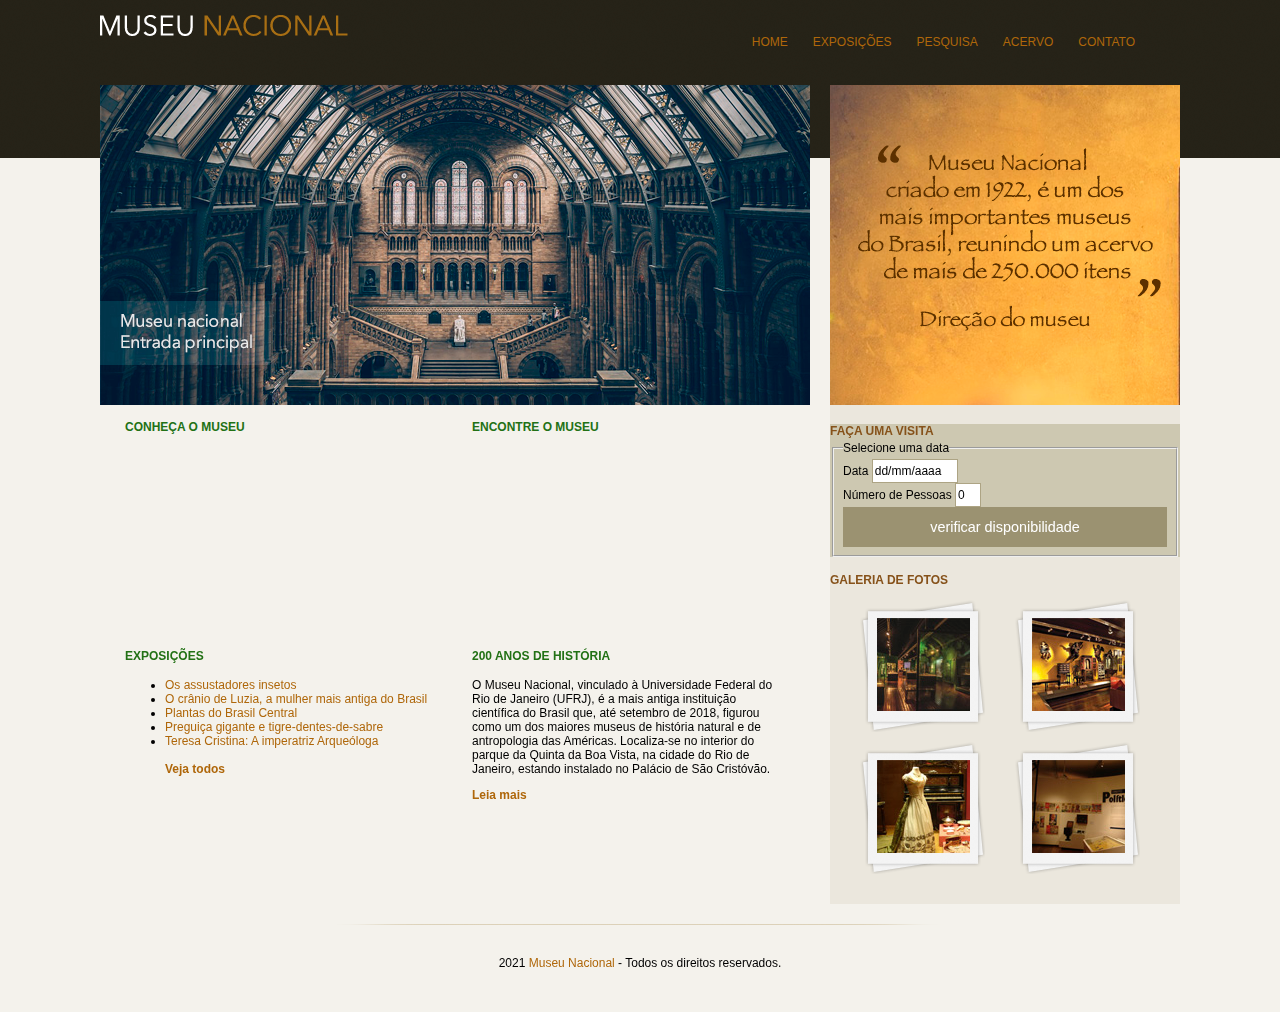
<file: index.html>
<!DOCTYPE html>
<html lang="pt-br">

<head>
  <meta charset="UTF-8">
  <meta name="viewport" content="width=device-width, initial-scale=1.0">

  <meta property="og:title" content="Museu Nacional" />
  <meta property="og:type" content="website" />
  <meta property="og:url" content="https://marlimota.github.io/museu-nacional/" />
  <meta property="og:description"
    content="Site com informações gerais sobre o Museu Nacional. Desenvolvido utilizando HTML, CSS e Javascript." />

  <meta property="og:image" content="https://i.imgur.com/dG1ixU9.jpg">
  <meta property="og:image:type" content="image/jpeg">
  <meta property="og:image:width" content="220">
  <meta property="og:image:height" content="195">

  <link rel="shortcut icon" href="images/favicon.ico" type="image/x-icon" />

  <link rel="stylesheet" href="css/style.css" type="text/css">
  <link rel="stylesheet" href="css/normalize.css" type="text/css">

  <title>Museu Nacional</title>
</head>

<body>
  <div id="container">

    <header>
      <div id="logo">
        <a href=""></a>
      </div>
      <nav>
        <ul>
          <li><a href="index.html">Home</a></li>
          <li><a href="exposicoes.html">Exposições</a></li>
          <li><a href="pesquisa.html">Pesquisa</a></li>
          <li><a href="acervo.html">Acervo</a></li>
          <li><a href="contato.html">Contato</a></li>
        </ul>
      </nav>
    </header>

    <div id="principal">

      <div id="conteudo">
        <section id="capa">
          <img src="images/museu.png" alt="imagem do museu">
        </section>

        <section id="postagens">
          <article id="video">
            <h3>Conheça o museu</h3>
            <iframe width="310" height="170" src="https://www.youtube.com/embed/RGUYb-hivrc" frameborder="0"
              allow="accelerometer; autoplay; clipboard-write; encrypted-media; gyroscope; picture-in-picture"
              allowfullscreen></iframe>
          </article>
          <article id="mapa">
            <h3>Encontre o museu</h3>
            <iframe
              src="https://www.google.com/maps/embed?pb=!1m14!1m8!1m3!1d14700.825245036422!2d-43.2265289!3d-22.90576!3m2!1i1024!2i768!4f13.1!3m3!1m2!1s0x0%3A0x4d11e9a933d38ce3!2sNational%20Museum%20of%20Brazil!5e0!3m2!1sen!2sbr!4v1612237708060!5m2!1sen!2sbr"
              width="310" height="170" frameborder="0" style="border:0;" allowfullscreen="" aria-hidden="false"
              tabindex="0"></iframe>
          </article>
          <article id="exposicoes">
            <h3>Exposições</h3>
            <ul>
              <li><a href="">Os assustadores insetos</a></li>
              <li><a href="">O crânio de Luzia, a mulher mais antiga do Brasil</a></li>
              <li><a href="">Plantas do Brasil Central</a></li>
              <li><a href="">Preguiça gigante e tigre-dentes-de-sabre</a></li>
              <li><a href="">Teresa Cristina: A imperatriz Arqueóloga</a></li>
              <br>
              <a href="https://www.youtube.com/channel/UC0_2S5qBQlr1twzbra3XJag"><strong>Veja todos</strong></a>
            </ul>
          </article>
          <article id="historia">
            <h3>200 anos de História</h3>
            <p>O Museu Nacional, vinculado à Universidade Federal do Rio de Janeiro (UFRJ), é a mais antiga instituição
              científica do Brasil que, até setembro de 2018, figurou como um dos maiores museus de história natural e
              de antropologia das Américas. Localiza-se no interior do parque da Quinta da Boa Vista, na cidade do Rio
              de Janeiro, estando instalado no Palácio de São Cristóvão.</p>
            <a href="https://pt.wikipedia.org/wiki/Museu_Nacional_(Rio_de_Janeiro)"><strong>Leia mais</strong></a>
          </article>
        </section>

      </div>

      <aside>
        <section id="depoimento">
          <img src="images/depoimento.png" alt="depoimento">
        </section>
        <section id="visita">
          <h4>Faça uma visita</h4>
          <form action="">
            <fieldset>
              <legend>Selecione uma data</legend>
              <label for="data">Data</label>
              <input class="campo" type="text" name="" id="data" value="dd/mm/aaaa">
              <br>
              <label for="qtd">Número de Pessoas</label>
              <input class="campo" style="width: 20px;" type="text" name="" id="qtd" value="0">
              <input class="botao" type="submit" name="" id="" value="verificar disponibilidade">
            </fieldset>
          </form>
        </section>

        <section id="galeria">
          <h4>Galeria de Fotos</h4>
          <a href="acervo.html"><img src="images/imagem1.jpg" height="93" width="93" alt=""></a>
          <a href="acervo.html"><img src="images/imagem2.jpg" height="93" width="93" alt=""></a>
          <a href="acervo.html"><img src="images/imagem3.jpg" height="93" width="93" alt=""></a>
          <a href="acervo.html"><img src="images/imagem4.jpg" height="93" width="93" alt=""></a>
        </section>

      </aside>
    </div>

    <footer style="clear: both;">
      <p>
        2021 <a href="">Museu Nacional </a> - Todos os direitos reservados.
      </p>
    </footer>

  </div>

  <script type="text/javascript" src="js/script.js"></script>
</body>

</html>
</file>
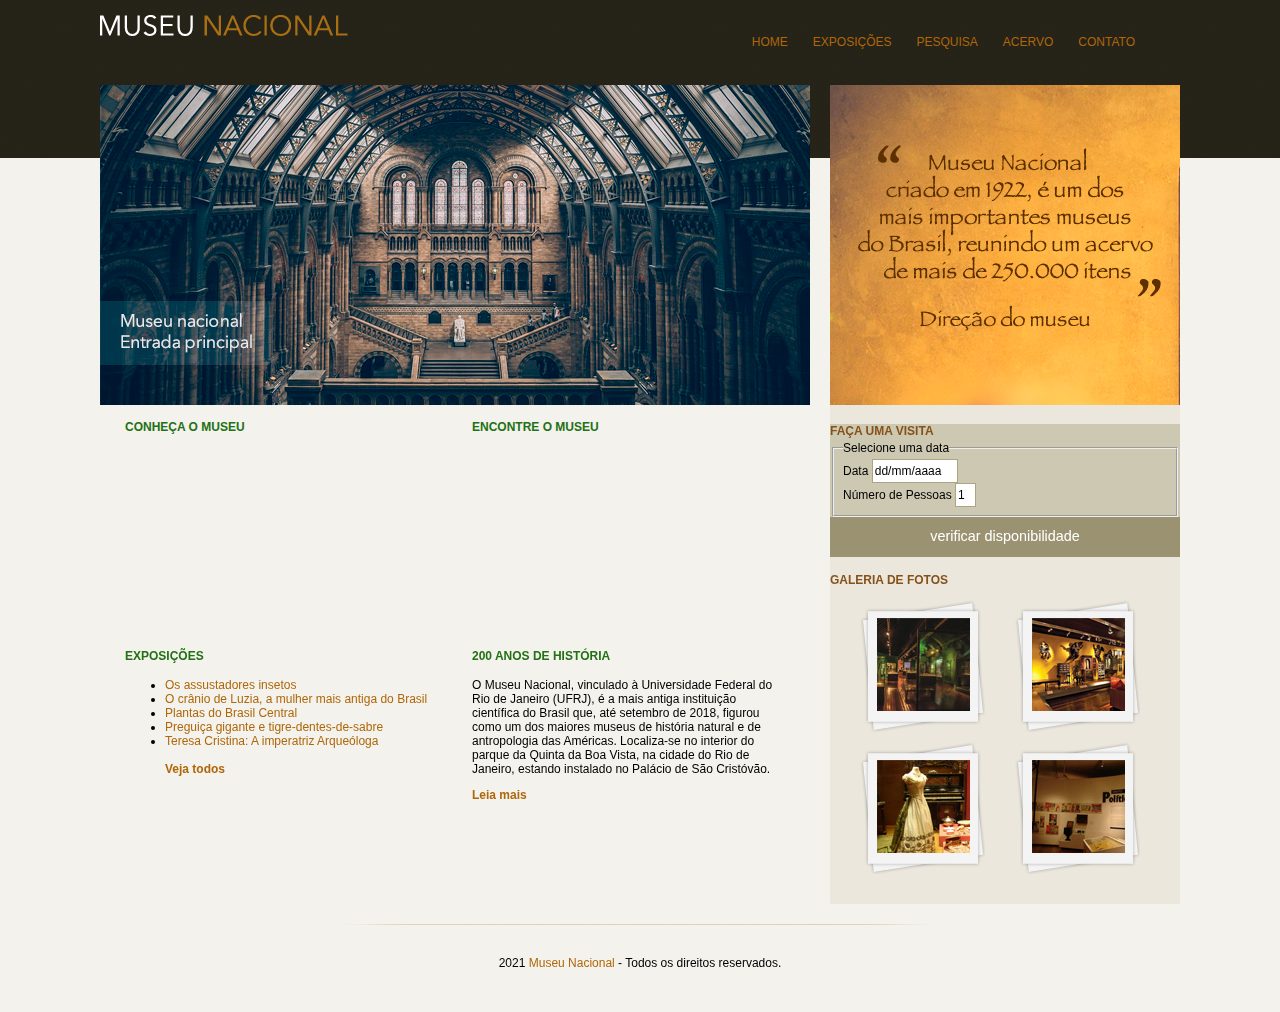
<file: projeto/index.html>
<!DOCTYPE html>
<html lang="pt-br">

<head>
  <meta charset="UTF-8">
  <meta name="viewport" content="width=device-width, initial-scale=1.0">
  <link rel="stylesheet" href="/projeto/css/style.css" type="text/css">
  <link rel="stylesheet" href="/projeto/css/normalize.css" type="text/css">
  <title>Museu Nacional</title>
</head>

<body>
  <div id="container">

    <header>
      <div id="logo">
        <a href=""></a>
      </div>
      <nav>
        <ul>
          <li><a href="#">Home</a></li>
          <li><a href="#">Exposições</a></li>
          <li><a href="#">Pesquisa</a></li>
          <li><a href="#">Acervo</a></li>
          <li><a href="#">Contato</a></li>
        </ul>
      </nav>
    </header>

    <div id="principal">

      <div id="conteudo">
        <section id="capa">
          <img src="/projeto/images/museu.png" alt="imagem do museu">
        </section>

        <section id="postagens">
          <article id="video">
            <h3>Conheça o museu</h3>
            <iframe width="310" height="170" src="https://www.youtube.com/embed/RGUYb-hivrc" frameborder="0"
              allow="accelerometer; autoplay; clipboard-write; encrypted-media; gyroscope; picture-in-picture"
              allowfullscreen></iframe>
          </article>
          <article id="mapa">
            <h3>Encontre o museu</h3>
            <iframe
              src="https://www.google.com/maps/embed?pb=!1m14!1m8!1m3!1d14700.825245036422!2d-43.2265289!3d-22.90576!3m2!1i1024!2i768!4f13.1!3m3!1m2!1s0x0%3A0x4d11e9a933d38ce3!2sNational%20Museum%20of%20Brazil!5e0!3m2!1sen!2sbr!4v1612237708060!5m2!1sen!2sbr"
              width="310" height="170" frameborder="0" style="border:0;" allowfullscreen="" aria-hidden="false"
              tabindex="0"></iframe>
          </article>
          <article id="exposicoes">
            <h3>Exposições</h3>
            <ul>
              <li><a href="">Os assustadores insetos</a></li>
              <li><a href="">O crânio de Luzia, a mulher mais antiga do Brasil</a></li>
              <li><a href="">Plantas do Brasil Central</a></li>
              <li><a href="">Preguiça gigante e tigre-dentes-de-sabre</a></li>
              <li><a href="">Teresa Cristina: A imperatriz Arqueóloga</a></li>
              <br>
              <a href=""><strong>Veja todos</strong></a>
            </ul>
          </article>
          <article id="historia">
            <h3>200 anos de História</h3>
            <p>O Museu Nacional, vinculado à Universidade Federal do Rio de Janeiro (UFRJ), é a mais antiga instituição
              científica do Brasil que, até setembro de 2018, figurou como um dos maiores museus de história natural e
              de antropologia das Américas. Localiza-se no interior do parque da Quinta da Boa Vista, na cidade do Rio
              de Janeiro, estando instalado no Palácio de São Cristóvão.</p>
            <a href=""><strong>Leia mais</strong></a>
          </article>
        </section>

      </div>

      <aside>
        <section id="depoimento">
          <img src="/projeto/images/depoimento.png" alt="depoimento">
        </section>
        <section id="visita">
          <h4>Faça uma visita</h4>
          <form action="">
            <fieldset>
              <legend>Selecione uma data</legend>
              <label for="data">Data</label>
              <input class="campo" type="text" name="" id="data" value="dd/mm/aaaa">
              <br>
              <label for="qtd">Número de Pessoas</label>
              <input class="campo" style="width: 15px;" type="text" name="" id="qtd" value="1">
            </fieldset>
            <input class="botao" type="submit" name="" id="" value="verificar disponibilidade">
          </form>
        </section>

        <section id="galeria">
          <h4>Galeria de Fotos</h4>
          <a href=""><img src="/projeto/images/imagem1.jpg" height="93" width="93" alt=""></a>
          <a href=""><img src="/projeto/images/imagem2.jpg" height="93" width="93" alt=""></a>
          <a href=""><img src="/projeto/images/imagem3.jpg" height="93" width="93" alt=""></a>
          <a href=""><img src="/projeto/images/imagem4.jpg" height="93" width="93" alt=""></a>
        </section>

      </aside>
    </div>

    <footer style="clear: both;">
      <p>
        2021 <a href="">Museu Nacional </a> - Todos os direitos reservados.
      </p>
    </footer>

  </div>
</body>

</html>
</file>
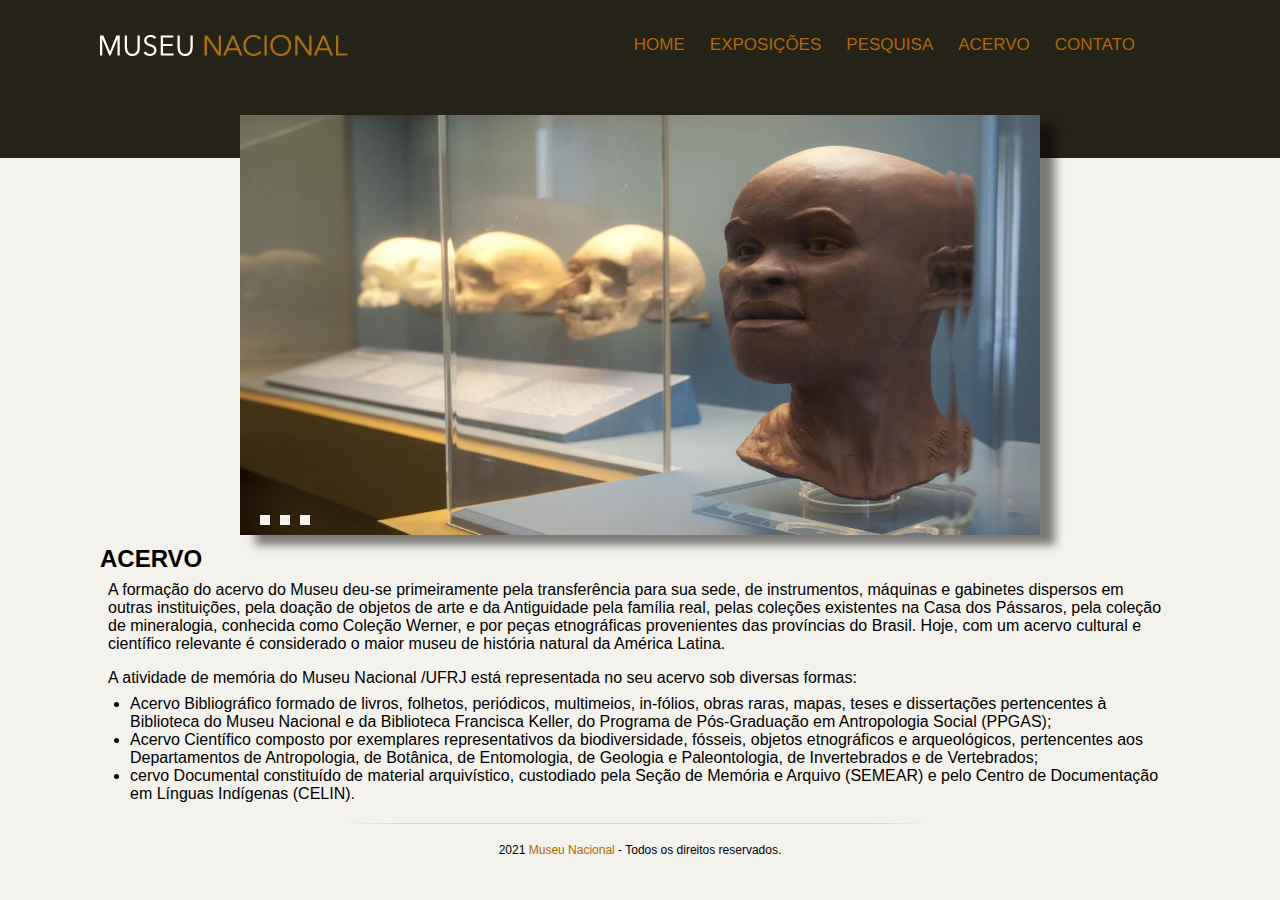
<file: acervo.html>
<!DOCTYPE html>
<html lang="pt-br">

<head>
  <meta charset="UTF-8">
  <meta name="viewport" content="width=device-width, initial-scale=1.0">

  <link rel="shortcut icon" href="images/favicon.ico" type="image/x-icon" />

  <link rel="stylesheet" href="css/acervo.css" type="text/css">
  <link rel="stylesheet" href="css/normalize.css" type="text/css">

  <title>Acervo</title>
</head>

<body>
  <div id="container">

    <header>
      <div id="logo">
        <a href=""></a>
      </div>
      <nav>
        <ul>
          <li><a href="index.html">Home</a></li>
          <li><a href="exposicoes.html">Exposições</a></li>
          <li><a href="pesquisa.html">Pesquisa</a></li>
          <li><a href="acervo.html">Acervo</a></li>
          <li><a href="contato.html">Contato</a></li>
        </ul>
      </nav>
    </header>

    <section class="carrossel">
      <ul class="slider">
        <li>
          <input type="radio" id="slide1" name="slide" checked>
          <label for="slide1"></label>
          <img src="images/acervo1.jpg" alt="imagem externa do museu">
        </li>
        <li>
          <input type="radio" id="slide2" name="slide" checked>
          <label for="slide2"></label>
          <img src="images/acervo3.jpg" alt="imagem de exposição">
        </li>
        <li>
          <input type="radio" id="slide3" name="slide" checked>
          <label for="slide3"></label>
          <img src="images/acervo2.jpg" alt="imagem da sala de exposição">
        </li>
      </ul>
    </section>


    <section class="conteudo">
      <div>
        <h2>ACERVO</h2>
        <p>A formação do acervo do Museu deu-se primeiramente pela transferência para sua sede, de instrumentos,
          máquinas e gabinetes dispersos em outras instituições, pela doação de objetos de arte e da Antiguidade pela
          família real, pelas coleções existentes na Casa dos Pássaros, pela coleção de mineralogia, conhecida como
          Coleção Werner, e por peças etnográficas provenientes das províncias do Brasil. Hoje, com um acervo cultural e
          científico relevante é considerado o maior museu de história natural da América Latina.</p>
        <p>A atividade de memória do Museu Nacional /UFRJ está representada no seu acervo sob diversas formas:</p>
        <ul>
          <li>Acervo Bibliográfico formado de livros, folhetos, periódicos, multimeios, in-fólios, obras raras, mapas,
            teses e dissertações pertencentes à Biblioteca do Museu Nacional e da Biblioteca Francisca Keller, do
            Programa de Pós-Graduação em Antropologia Social (PPGAS);</li>
          <li>Acervo Científico composto por exemplares representativos da biodiversidade, fósseis, objetos etnográficos
            e arqueológicos, pertencentes aos Departamentos de Antropologia, de Botânica, de Entomologia, de Geologia e
            Paleontologia, de Invertebrados e de Vertebrados;</li>
          <li>cervo Documental constituído de material arquivístico, custodiado pela Seção de Memória e Arquivo (SEMEAR)
            e pelo Centro de Documentação em Línguas Indígenas (CELIN). </li>
        </ul>
      </div>
    </section>

    <footer style="clear: both;">
      <p>
        2021 <a href="">Museu Nacional </a> - Todos os direitos reservados.
      </p>
    </footer>

  </div>
  <script type="text/javascript" src="js/script.js"></script>
</body>

</html>
</file>
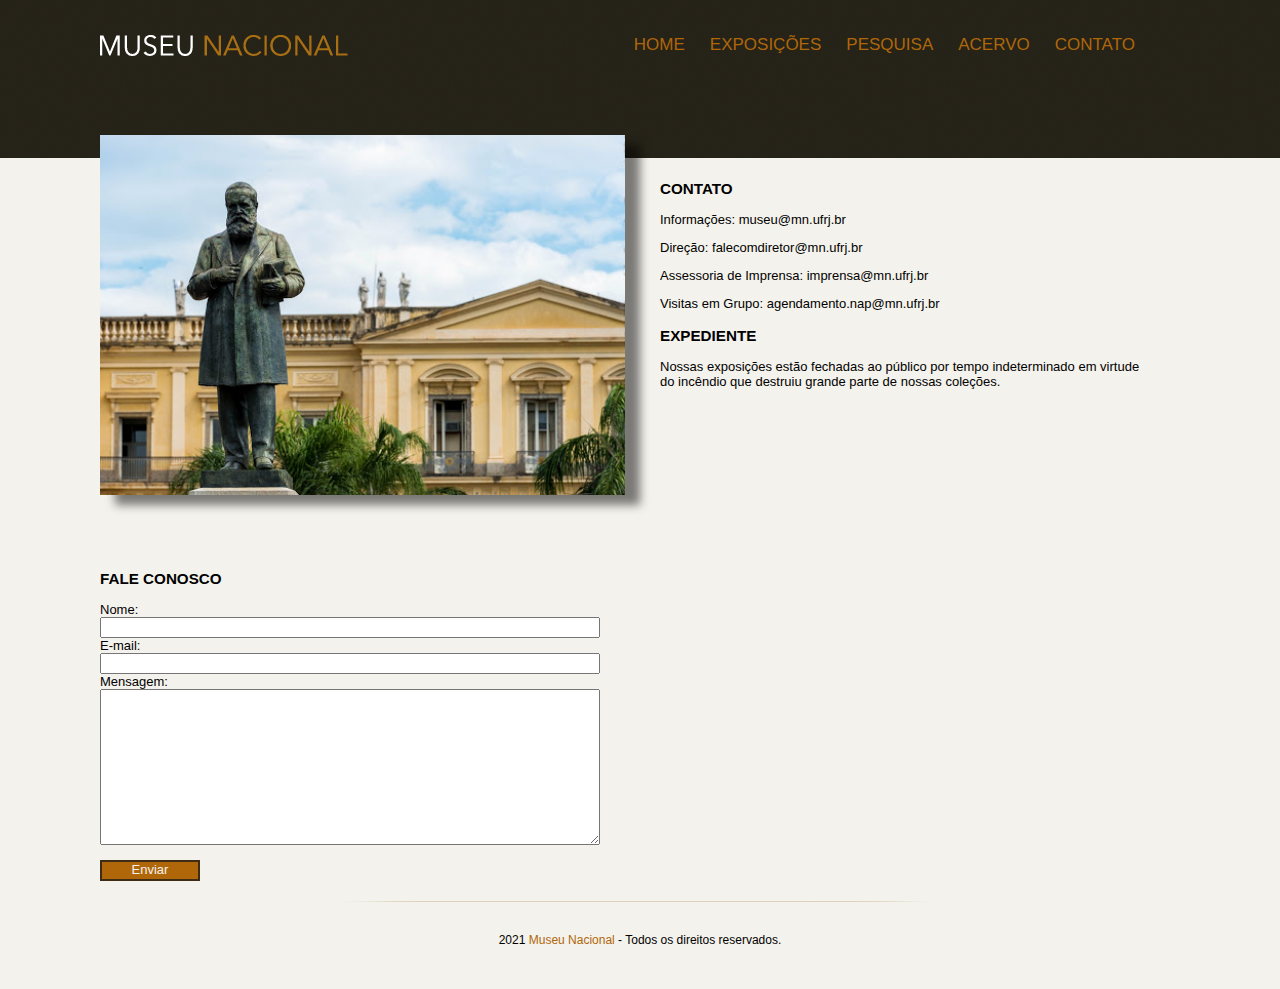
<file: contato.html>
<!DOCTYPE html>
<html lang="pt-br">

<head>
  <meta charset="UTF-8">
  <meta name="viewport" content="width=device-width, initial-scale=1.0">

  <link rel="shortcut icon" href="images/favicon.ico" type="image/x-icon" />

  <link rel="stylesheet" href="css/contato.css" type="text/css">
  <link rel="stylesheet" href="css/normalize.css" type="text/css">

  <title>Contato</title>
</head>

<body>
  <div id="container">

    <header>
      <div id="logo">
        <a href=""></a>
      </div>
      <nav>
        <ul>
          <li><a href="index.html">Home</a></li>
          <li><a href="exposicoes.html">Exposições</a></li>
          <li><a href="pesquisa.html">Pesquisa</a></li>
          <li><a href="acervo.html">Acervo</a></li>
          <li><a href="contato.html">Contato</a></li>
        </ul>
      </nav>
    </header>

    <section class="contatos">
      <div class="imagem">
        <img src="images/contato.jpg" alt="imagem de estátua no museu">
      </div>

      <div class="contato">
        <h3>CONTATO</h3>
        <p>Informações: museu@mn.ufrj.br</p>
        <p>Direção: falecomdiretor@mn.ufrj.br</p>
        <p>Assessoria de Imprensa: imprensa@mn.ufrj.br</p>
        <p>Visitas em Grupo: agendamento.nap@mn.ufrj.br</p>
        <h3>EXPEDIENTE</h3>
        <p>Nossas exposições estão fechadas ao público por tempo indeterminado em virtude do incêndio que destruiu
          grande parte de nossas coleções.</p>
      </div>
    </section>

    <section class="mensagem">
      <h3>FALE CONOSCO</h3>
      <form action="">
        <label for="nome">Nome:</label>
        <input type="text" name="nome" id="nome">

        <label for="email">E-mail:</label>
        <input type="email" name="email" id="email">

        <label for="mensagem">Mensagem:</label>
        <textarea name="mensagem" id="mensagem" cols="70" rows="10" class="input-padrao" required></textarea>
        <br>
        <button id="botao-enviar">Enviar</button>
      </form>
    </section>

    <footer style="clear: both;">
      <p>
        2021 <a href="">Museu Nacional </a> - Todos os direitos reservados.
      </p>
    </footer>

  </div>
  <script type="text/javascript" src="js/script.js"></script>
</body>

</html>
</file>
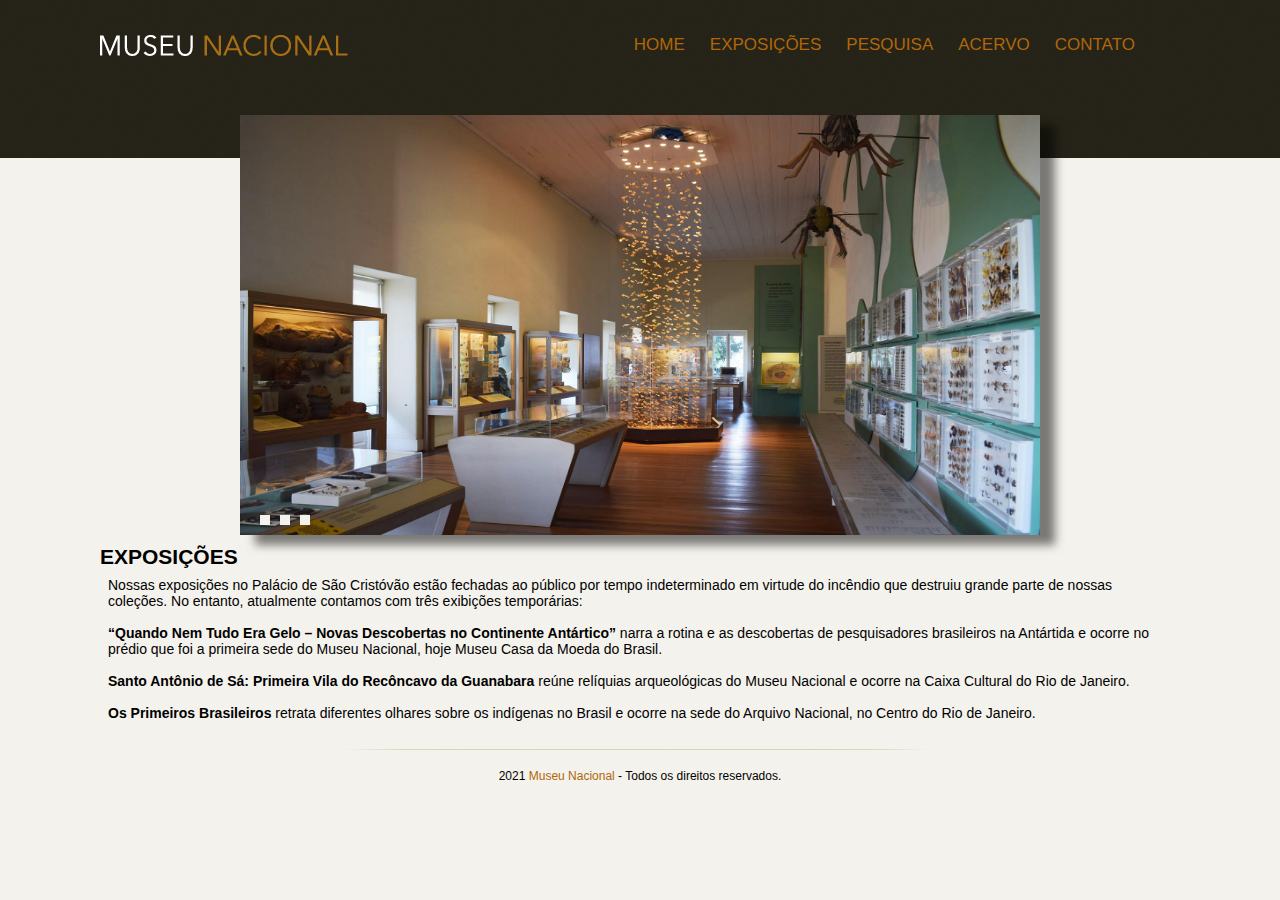
<file: exposicoes.html>
<!DOCTYPE html>
<html lang="pt-br">

<head>
  <meta charset="UTF-8">
  <meta name="viewport" content="width=device-width, initial-scale=1.0">

  <link rel="shortcut icon" href="images/favicon.ico" type="image/x-icon" />

  <link rel="stylesheet" href="css/exposicoes.css" type="text/css">
  <link rel="stylesheet" href="css/normalize.css" type="text/css">

  <title>Exposições</title>
</head>

<body>
  <div id="container">
    <header>
      <div id="logo">
        <a href=""></a>
      </div>
      <nav>
        <ul>
          <li><a href="index.html">Home</a></li>
          <li><a href="exposicoes.html">Exposições</a></li>
          <li><a href="pesquisa.html">Pesquisa</a></li>
          <li><a href="acervo.html">Acervo</a></li>
          <li><a href="contato.html">Contato</a></li>
        </ul>
      </nav>
    </header>

    <section class="carrossel">
      <ul class="slider">
        <li>
          <input type="radio" id="slide1" name="slide" checked>
          <label for="slide1"></label>
          <img src="/images/exp1.jpg" alt="imagem externa do museu">
        </li>
        <li>
          <input type="radio" id="slide2" name="slide" checked>
          <label for="slide2"></label>
          <img src="/images/exp2.jpg" alt="imagem de exposição">
        </li>
        <li>
          <input type="radio" id="slide3" name="slide" checked>
          <label for="slide3"></label>
          <img src="images/exp3.jpg" alt="imagem da sala de exposição">
        </li>
      </ul>
    </section>

    <section class="conteudo">
      <div>
        <h2>EXPOSIÇÕES</h2>
        <p>Nossas exposições no Palácio de São Cristóvão estão fechadas ao público por tempo indeterminado em virtude do
          incêndio que destruiu grande parte de nossas coleções. No entanto, atualmente contamos com três exibições
          temporárias:</p>
        <p> <strong>“Quando Nem Tudo Era Gelo – Novas Descobertas no Continente Antártico”</strong> narra a rotina e as
          descobertas de
          pesquisadores brasileiros na Antártida e ocorre no prédio que foi a primeira sede do Museu Nacional, hoje
          Museu Casa da Moeda do Brasil.</p>
        <p> <strong>Santo Antônio de Sá: Primeira Vila do Recôncavo da Guanabara</strong> reúne relíquias arqueológicas
          do Museu Nacional
          e ocorre na Caixa Cultural do Rio de Janeiro.</p>
        <p> <strong>Os Primeiros Brasileiros</strong> retrata diferentes olhares sobre os indígenas no Brasil e ocorre
          na sede do Arquivo
          Nacional, no Centro do Rio de Janeiro.</p>
      </div>
    </section>

    <footer style="clear: both;">
      <p>
        2021 <a href="">Museu Nacional </a> - Todos os direitos reservados.
      </p>
    </footer>
  </div>
  <script type="text/javascript" src="/js/script.js"></script>
</body>

</html>
</file>
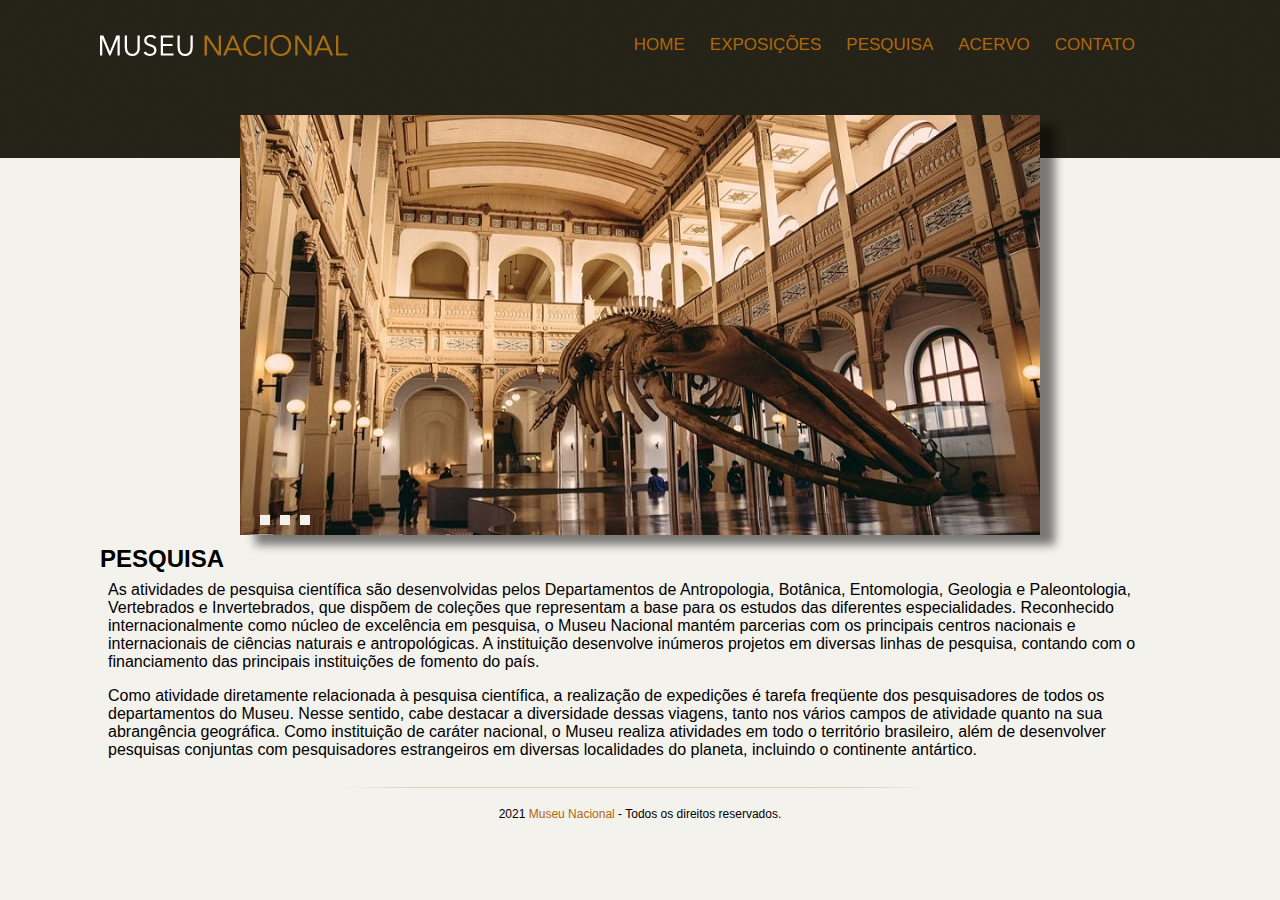
<file: pesquisa.html>
<!DOCTYPE html>
<html lang="pt-br">

<head>
  <meta charset="UTF-8">
  <meta name="viewport" content="width=device-width, initial-scale=1.0">

  <link rel="shortcut icon" href="images/favicon.ico" type="image/x-icon" />

  <link rel="stylesheet" href="css/pesquisa.css" type="text/css">
  <link rel="stylesheet" href="css/normalize.css" type="text/css">

  <title>Pesquisa</title>
</head>

<body>
  <div id="container">

    <header>
      <div id="logo">
        <a href=""></a>
      </div>
      <nav>
        <ul>
          <li><a href="index.html">Home</a></li>
          <li><a href="exposicoes.html">Exposições</a></li>
          <li><a href="pesquisa.html">Pesquisa</a></li>
          <li><a href="acervo.html">Acervo</a></li>
          <li><a href="contato.html">Contato</a></li>
        </ul>
      </nav>
    </header>

    <section class="carrossel">
      <ul class="slider">
        <li>
          <input type="radio" id="slide1" name="slide" checked>
          <label for="slide1"></label>
          <img src="images/exp1.jpg" alt="imagem externa do museu">
        </li>
        <li>
          <input type="radio" id="slide2" name="slide" checked>
          <label for="slide2"></label>
          <img src="images/exp1.jpg" alt="imagem de exposição">
        </li>
        <li>
          <input type="radio" id="slide3" name="slide" checked>
          <label for="slide3"></label>
          <img src="images/exp2.jpg" alt="imagem da sala de exposição">
        </li>
      </ul>
    </section>


    <section class="conteudo">
      <div>
        <h2>PESQUISA</h2>
        <p>As atividades de pesquisa científica são desenvolvidas pelos Departamentos de Antropologia, Botânica,
          Entomologia, Geologia e Paleontologia, Vertebrados e Invertebrados, que dispõem de coleções que representam a
          base para os estudos das diferentes especialidades. Reconhecido internacionalmente como núcleo de excelência
          em pesquisa, o Museu Nacional mantém parcerias com os principais centros nacionais e internacionais de
          ciências naturais e antropológicas. A instituição desenvolve inúmeros projetos em diversas linhas de pesquisa,
          contando com o financiamento das principais instituições de fomento do país.</p>
        <p>Como atividade diretamente relacionada à pesquisa científica, a realização de expedições é tarefa freqüente
          dos pesquisadores de todos os departamentos do Museu. Nesse sentido, cabe destacar a diversidade dessas
          viagens, tanto nos vários campos de atividade quanto na sua abrangência geográfica. Como instituição de
          caráter nacional, o Museu realiza atividades em todo o território brasileiro, além de desenvolver pesquisas
          conjuntas com pesquisadores estrangeiros em diversas localidades do planeta, incluindo o continente antártico.
        </p>
      </div>
    </section>


    <footer style="clear: both;">
      <p>
        2021 <a href="">Museu Nacional </a> - Todos os direitos reservados.
      </p>
    </footer>

  </div>
  <script type="text/javascript" src="js/script.js"></script>
</body>

</html>
</file>
<file: css/style.css>
body {
  background: #f4f2ec url(/images/fundo.png) repeat-x;
  font: 12px "Lucida Grande", "Lucida Sans Unicode", Arial, sans-serif;
}

#container {
  width: 1080px;
  margin: 0 auto;
}

a:link, a:active, a:visited {
  color: #af670a;
  text-decoration: none;
}

a:hover {
  color: #227115;
}

#logo a{
  width: 248px;
  height: 21px;
  display: block;
  background: url(/images/logo.png) no-repeat;
  float: left;
}

header {
  padding: 15px 0;
  height: 55px;
}

nav ul {
  list-style: none;
  margin: 20px;
  float:right;
}

nav ul li {
  float: left;
}

nav ul li a:link {
  display: block;
  margin-right: 25px;
  padding-bottom: 3px;
  text-transform: uppercase;
}

nav ul li a:hover {
  border-bottom: 1px solid #535858;
}

#conteudo {
  width: 710px;
  float: left;
  margin-bottom: 20px;
}

aside {
  width: 350px;
  float: right;
  background: #ebe7dd;
  padding-bottom: 30px;
  margin-bottom: 20px;
}

section#visita {
  background: #cdc8b1;
  pad: 10px 27px 27px 27px;
  margin-top: 10px;
}

section#galeria a {
  display: block;
  background: url(/images/fundo-foto.png) no-repeat;
  float: left;
  padding: 15px 15px 18px 15px;
  margin: 10px 0 0 30px;
}

section#galeria img {
  margin-left: 2px;
  margin-top: 3px;
}

article#video {
  float: left;
  width: 310;
  margin-left: 25px;
}

article#mapa {
  float: left;
  width: 310px;
  margin-left: 37px;
}

article#exposicoes {
  float: left;
  width: 310px;
  margin: 15px 0 0 25px;
}

article#historia {
  float: left;
  width: 310px;
  margin: 15px 0 0 37px;
}

h3 {
  color: #227115;
  font-size: 1.0em;
  margin-bottom: 15px;
  text-transform: uppercase;
}

h4 {
  color: #86521a;
  text-transform: uppercase;
  padding-bottom: 3px;
  margin-bottom: 0;
}

footer {
  clear: both;
  padding: 20px 0 30px 0;
  text-align: center;
  background: url(/images/fundo-rodape.png) no-repeat center top;
  
}

input {
  height: 20px;
  background: #fff;
  border: none;
  font-size: 1em;
  width: 80px;
}

input.campo {
  border:1px solid #ada484;
}

input.botao {
  background: #9b9271;
  color: white;
  width: 100%;
  height: 40px;
  font-size: 1.2em;
}
</file>
<file: projeto/css/style.css>
body {
  background: #f4f2ec url(/projeto/images/fundo.png) repeat-x;
  font: 12px "Lucida Grande", "Lucida Sans Unicode", Arial, sans-serif;
}

#container {
  width: 1080px;
  margin: 0 auto;
}

a:link, a:active, a:visited {
  color: #af670a;
  text-decoration: none;
}

a:hover {
  color: #227115;
}

#logo a{
  width: 248px;
  height: 21px;
  display: block;
  background: url(/projeto/images/logo.png) no-repeat;
  float: left;
}

header {
  padding: 15px 0;
  height: 55px;
}

nav ul {
  list-style: none;
  margin: 20px;
  float:right;
}

nav ul li {
  float: left;
}

nav ul li a:link {
  display: block;
  margin-right: 25px;
  padding-bottom: 3px;
  text-transform: uppercase;
}

nav ul li a:hover {
  border-bottom: 1px solid #535858;
}

#conteudo {
  width: 710px;
  float: left;
  margin-bottom: 20px;
}

aside {
  width: 350px;
  float: right;
  background: #ebe7dd;
  padding-bottom: 30px;
  margin-bottom: 20px;
}

section#visita {
  background: #cdc8b1;
  pad: 10px 27px 27px 27px;
  margin-top: 10px;
}

section#galeria a {
  display: block;
  background: url(/projeto/images/fundo-foto.png) no-repeat;
  float: left;
  padding: 15px 15px 18px 15px;
  margin: 10px 0 0 30px;
}

section#galeria img {
  margin-left: 2px;
  margin-top: 3px;
}

article#video {
  float: left;
  width: 310;
  margin-left: 25px;
}

article#mapa {
  float: left;
  width: 310px;
  margin-left: 37px;
}

article#exposicoes {
  float: left;
  width: 310px;
  margin: 15px 0 0 25px;
}

article#historia {
  float: left;
  width: 310px;
  margin: 15px 0 0 37px;
}

h3 {
  color: #227115;
  font-size: 1.0em;
  margin-bottom: 15px;
  text-transform: uppercase;
}

h4 {
  color: #86521a;
  text-transform: uppercase;
  padding-bottom: 3px;
  margin-bottom: 0;
}

footer {
  clear: both;
  padding: 20px 0 30px 0;
  text-align: center;
  background: url(/projeto/images/fundo-rodape.png) no-repeat center top;
  
}

input {
  height: 20px;
  background: #fff;
  border: none;
  font-size: 1em;
  width: 80px;
}

input.campo {
  border:1px solid #ada484;
}

input.botao {
  background: #9b9271;
  color: white;
  width: 100%;
  height: 40px;
  font-size: 1.2em;
}
</file>
<file: css/acervo.css>
body {
  background: #f4f2ec url(../images/fundo.png) repeat-x;
  font: 12px "Lucida Grande", "Lucida Sans Unicode", Arial, sans-serif;
}

#container {
  width: 1080px;
  margin: 0 auto;
}

a:link, a:active, a:visited {
  color: #af670a;
  text-decoration: none;
}

a:hover {
  color: #227115;
}

#logo a{
  width: 248px;
  height: 21px;
  display: block;
  background: url(../images/logo.png) no-repeat;
  float: left;
  margin-top: 20px;
}

header {
  padding: 15px 0;
  height: 55px;
}

nav ul {
  list-style: none;
  margin: 20px;
  float:right;
}

nav ul li {
  float: left;

}

nav ul li a:link {
  display: block;
  margin-right: 25px;
  padding-bottom: 3px;
  text-transform: uppercase;
  font-size: 17px;
}

nav ul li a:hover {
  border-bottom: 1px solid #535858;
}

.carrossel ul li img {
  width: 800px;
  height: 420px;
  -webkit-filter: drop-shadow(15px 10px 5px rgba(0,0,0,.5));
  filter: drop-shadow(15px 10px 5px rgba(0,0,0,.5));
}

* { margin: 0; padding: 0; }

.slider {
  display: block;
  height: 290px;
  width: 800px;
  margin: auto;
  margin-top: 30px;
  position: relative;
}

.slider li {
  list-style: none;
  position: absolute;
}

.slider img {
  margin: auto;
  height: 100%;
  width: 100%;
  vertical-align: top;
}

.slider input {
  display: none;
}

.slider label {
  background-color: #f4f2ec;
  bottom: 10px;
  cursor: pointer;
  display: block;
  height: 10px;
  position: absolute;
  width: 10px;
  z-index: 10;
}

.slider li:nth-child(1) label {
  left: 20px;
}

.slider li:nth-child(2) label {
  left: 40px;
}

.slider li:nth-child(3) label {
  left: 60px;
}

.slider img {
  opacity: 0;
  visibility: hidden;
}

.slider li input:checked ~ img {
  opacity: 1;
  visibility: visible;
  z-index: 10;
}

section.conteudo {
  margin-top: 140px;
  font: 16px "Lucida Grande", "Lucida Sans Unicode", Arial, sans-serif;
  margin-bottom: 20px;
}

section.conteudo p {
  padding: 8px;
}

section.conteudo ul li {
  margin-left: 30px;
}

footer {
  clear: both;
  padding: 20px 0 30px 0;
  text-align: center;
  background: url(../images/fundo-rodape.png) no-repeat center top;
}
</file>
<file: css/contato.css>
body {
  background: #f4f2ec url(../images/fundo.png) repeat-x;
  font: 12px "Lucida Grande", "Lucida Sans Unicode", Arial, sans-serif;
}

#container {
  width: 1080px;
  margin: 0 auto;
}

a:link, a:active, a:visited {
  color: #af670a;
  text-decoration: none;
}

a:hover {
  color: #227115;
}

#logo a{
  width: 248px;
  height: 21px;
  display: block;
  background: url(../images/logo.png) no-repeat;
  float: left;
  margin-top: 20px;
}

header {
  padding: 15px 0;
  height: 55px;
}

nav ul {
  list-style: none;
  margin: 20px;
  float:right;
}

nav ul li {
  float: left;

}

nav ul li a:link {
  display: block;
  margin-right: 25px;
  padding-bottom: 3px;
  text-transform: uppercase;
  font-size: 17px;
}

nav ul li a:hover {
  border-bottom: 1px solid #535858;
}

section.contatos {
  display: flex;
}

.imagem {
  margin-top: 50px;
  width: 520px;
  height: 360px;
  -webkit-filter: drop-shadow(15px 10px 5px rgba(0,0,0,.5));
  filter: drop-shadow(15px 10px 5px rgba(0,0,0,.5));
  display: flex;
}

.contato {
  font: 13px "Lucida Grande", "Lucida Sans Unicode", Arial, sans-serif;
  width: 480px;
  margin-top: 80px;
  margin-left: 40px;
}

section.mensagem {
  font: 13px "Lucida Grande", "Lucida Sans Unicode", Arial, sans-serif;
  display: flex;
  flex-direction: column;
  margin-top: 60px;
  margin-bottom: 20px;
}

section.mensagem form {
  display: flex;
  flex-direction: column;
  width: 500px;
}

#botao-enviar{
  text-align: center;
  width: 100px;
  color: #f4f2ec;
  background-color: #af670a;
  border: rgb(63, 44, 20) solid 2px;
}

#botao-enviar:hover {
  color: #215519;
  background-color: #c48b40;
  font-weight: bold;
}

footer {
  clear: both;
  padding: 20px 0 30px 0;
  text-align: center;
  background: url(../images/fundo-rodape.png) no-repeat center top;
}
</file>
<file: css/exposicoes.css>
body {
  background: #f4f2ec url(../images/fundo.png) repeat-x;
  font: 12px "Lucida Grande", "Lucida Sans Unicode", Arial, sans-serif;
}

#container {
  width: 1080px;
  margin: 0 auto;
}

a:link, a:active, a:visited {
  color: #af670a;
  text-decoration: none;
}

a:hover {
  color: #227115;
}

#logo a{
  width: 248px;
  height: 21px;
  display: block;
  background: url(../images/logo.png) no-repeat;
  float: left;
  margin-top: 20px;
}

header {
  padding: 15px 0;
  height: 55px;
}

nav ul {
  list-style: none;
  margin: 20px;
  float:right;
}

nav ul li {
  float: left;

}

nav ul li a:link {
  display: block;
  margin-right: 25px;
  padding-bottom: 3px;
  text-transform: uppercase;
  font-size: 17px;
}

nav ul li a:hover {
  border-bottom: 1px solid #535858;
}

.carrossel ul li img {
  width: 800px;
  height: 420px;
  -webkit-filter: drop-shadow(15px 10px 5px rgba(0,0,0,.5));
  filter: drop-shadow(15px 10px 5px rgba(0,0,0,.5));
}

* { margin: 0; padding: 0; }

.slider {
  display: block;
  height: 290px;
  width: 800px;
  margin: auto;
  margin-top: 30px;
  position: relative;
}

.slider li {
  list-style: none;
  position: absolute;
}

.slider img {
  margin: auto;
  height: 100%;
  width: 100%;
  vertical-align: top;
}

.slider input {
  display: none;
}

.slider label {
  background-color: #f4f2ec;
  bottom: 10px;
  cursor: pointer;
  display: block;
  height: 10px;
  position: absolute;
  width: 10px;
  z-index: 10;
}

.slider li:nth-child(1) label {
  left: 20px;
}

.slider li:nth-child(2) label {
  left: 40px;
}

.slider li:nth-child(3) label {
  left: 60px;
}

.slider img {
  opacity: 0;
  visibility: hidden;
}

.slider li input:checked ~ img {
  opacity: 1;
  visibility: visible;
  z-index: 10;
}

section.conteudo {
  margin-top: 140px;
  font: 14px "Lucida Grande", "Lucida Sans Unicode", Arial, sans-serif;
  margin-bottom: 20px;
}

section.conteudo p {
  padding: 8px;
}

footer {
  clear: both;
  padding: 20px 0 30px 0;
  text-align: center;
  background: url(../images/fundo-rodape.png) no-repeat center top;
}
</file>
<file: css/pesquisa.css>
body {
  background: #f4f2ec url(../images/fundo.png) repeat-x;
  font: 12px "Lucida Grande", "Lucida Sans Unicode", Arial, sans-serif;
}

#container {
  width: 1080px;
  margin: 0 auto;
}

a:link, a:active, a:visited {
  color: #af670a;
  text-decoration: none;
}

a:hover {
  color: #227115;
}

#logo a{
  width: 248px;
  height: 21px;
  display: block;
  background: url(../images/logo.png) no-repeat;
  float: left;
  margin-top: 20px;
}

header {
  padding: 15px 0;
  height: 55px;
}

nav ul {
  list-style: none;
  margin: 20px;
  float:right;
}

nav ul li {
  float: left;

}

nav ul li a:link {
  display: block;
  margin-right: 25px;
  padding-bottom: 3px;
  text-transform: uppercase;
  font-size: 17px;
}

nav ul li a:hover {
  border-bottom: 1px solid #535858;
}

.carrossel ul li img {
  width: 800px;
  height: 420px;
  -webkit-filter: drop-shadow(15px 10px 5px rgba(0,0,0,.5));
  filter: drop-shadow(15px 10px 5px rgba(0,0,0,.5));
}

* { margin: 0; padding: 0; }

.slider {
  display: block;
  height: 290px;
  width: 800px;
  margin: auto;
  margin-top: 30px;
  position: relative;
}

.slider li {
  list-style: none;
  position: absolute;
}

.slider img {
  margin: auto;
  height: 100%;
  width: 100%;
  vertical-align: top;
}

.slider input {
  display: none;
}

.slider label {
  background-color: #f4f2ec;
  bottom: 10px;
  cursor: pointer;
  display: block;
  height: 10px;
  position: absolute;
  width: 10px;
  z-index: 10;
}

.slider li:nth-child(1) label {
  left: 20px;
}

.slider li:nth-child(2) label {
  left: 40px;
}

.slider li:nth-child(3) label {
  left: 60px;
}

.slider img {
  opacity: 0;
  visibility: hidden;
}

.slider li input:checked ~ img {
  opacity: 1;
  visibility: visible;
  z-index: 10;
}

section.conteudo {
  margin-top: 140px;
  font: 16px "Lucida Grande", "Lucida Sans Unicode", Arial, sans-serif;
  margin-bottom: 20px;
}

section.conteudo p {
  padding: 8px;
}

footer {
  clear: both;
  padding: 20px 0 30px 0;
  text-align: center;
  background: url(../images/fundo-rodape.png) no-repeat center top;
}
</file>
